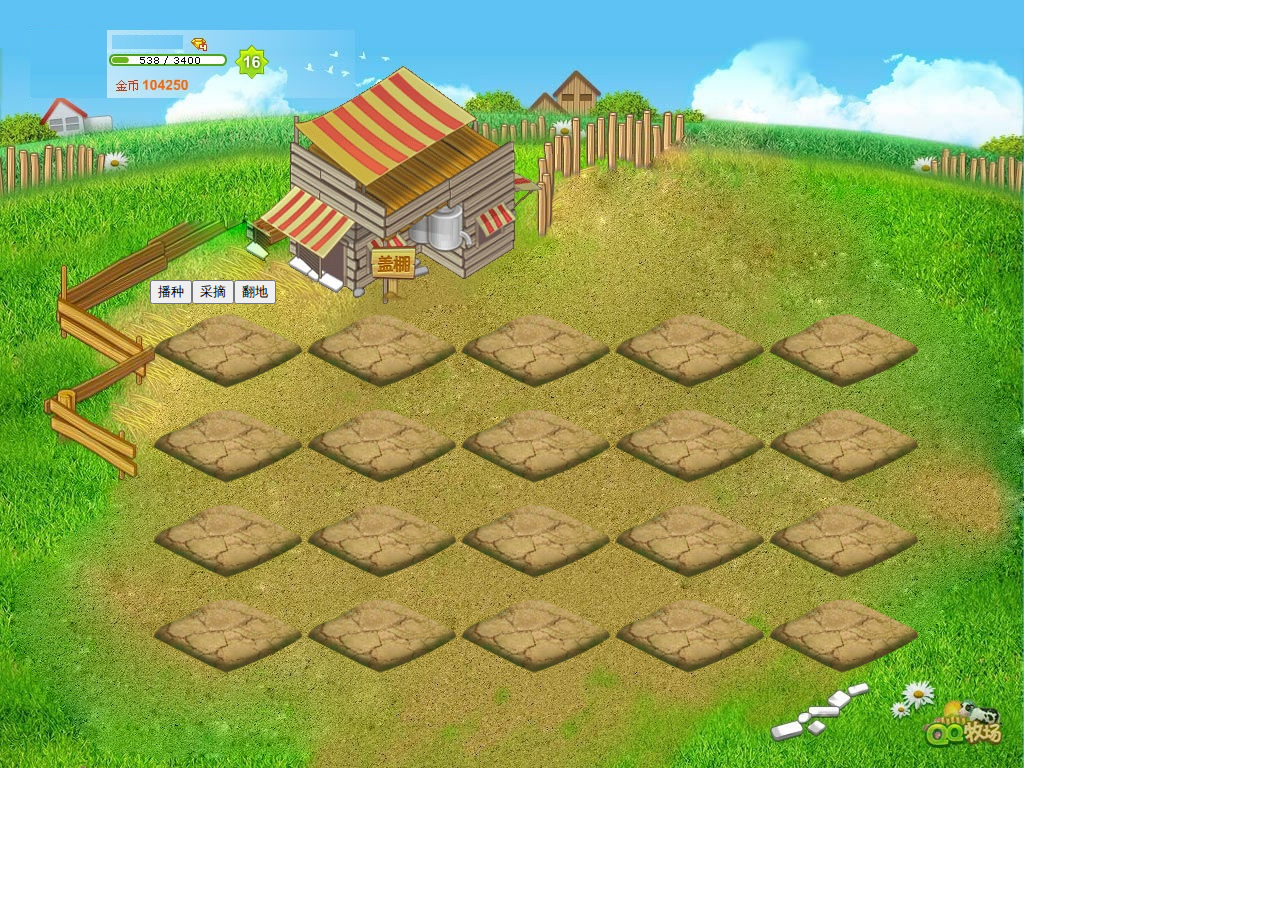
<file: QQ农场/index.html>
<!DOCTYPE html>
<html>
	<head>
		<meta charset="utf-8" />
		<title>QQ农场</title>
		<link rel="stylesheet" href="css/style.css" />
	</head>
	<body>
		<div class="main">
			<div class="table_jz">
				<table>
					<tr>
						<td><img src="img/none.png" id="0" onclick="ChangeState(this.id)"/> </td>
						<td><img src="img/none.png" id="1" onclick="ChangeState(this.id)"/> </td>
						<td><img src="img/none.png" id="2" onclick="ChangeState(this.id)"/> </td>
						<td><img src="img/none.png" id="3" onclick="ChangeState(this.id)"/> </td>
						<td><img src="img/none.png" id="4" onclick="ChangeState(this.id)"/> </td>
					</tr>
					<tr>
						<td><img src="img/none.png" id="5" onclick="ChangeState(this.id)"/> </td>
						<td><img src="img/none.png" id="6" onclick="ChangeState(this.id)"/> </td>
						<td><img src="img/none.png" id="7" onclick="ChangeState(this.id)"/> </td>
						<td><img src="img/none.png" id="8" onclick="ChangeState(this.id)"/> </td>
						<td><img src="img/none.png" id="9" onclick="ChangeState(this.id)"/> </td>
					</tr>
					<tr>
						<td><img src="img/none.png" id="10" onclick="ChangeState(this.id)"/> </td>
						<td><img src="img/none.png" id="11" onclick="ChangeState(this.id)"/> </td>
						<td><img src="img/none.png" id="12" onclick="ChangeState(this.id)"/> </td>
						<td><img src="img/none.png" id="13" onclick="ChangeState(this.id)"/> </td>
						<td><img src="img/none.png" id="14" onclick="ChangeState(this.id)"/> </td>
					</tr>
					<tr>
						<td><img src="img/none.png" id="15" onclick="ChangeState(this.id)"/> </td>
						<td><img src="img/none.png" id="16" onclick="ChangeState(this.id)"/> </td>
						<td><img src="img/none.png" id="17" onclick="ChangeState(this.id)"/> </td>
						<td><img src="img/none.png" id="18" onclick="ChangeState(this.id)"/> </td>
						<td><img src="img/none.png" id="19" onclick="ChangeState(this.id)"/> </td>
					</tr>
					<tr>
						<input type="button" value="播种" onclick="changeStatu(this.value)" />
						<input type="button" value="采摘" onclick="changeStatu(this.value)" />
						<input type="button" value="翻地" onclick="changeStatu(this.value)" />
					</tr>
				</table>
			</div>
		</div>	
		
	</body>
</html>

<script type="text/javascript">
	
	var statu = 1;//默认为播种状态
	
	var allLand = new Array(20);
	for(var i = 0; i < allLand.length; i++)
	{
		allLand[i] = new Array(3);  //二维数组
		allLand[i][0] = 1;    //土地当前状态
		allLand[i][1] = 0;    //土地的生长周期
	}
	
	function ChangeState(id){	
		if(statu == 1)
		{
			if(allLand[id][0] == 1)
			{
				document.getElementById(id).src='img/seed.png';	
				//修改土地状态为发芽
				allLand[id][0] = 2;
				//土地生产周期为10秒
				allLand[id][1] = 10;
				
				grow(id);
			}
			else{
				alert('土地非空闲状态，不能播种');
			}
		}
		if(statu == 4)
		{
			if(allLand[id][0] == 4)
			{
				document.getElementById(id).src='img/harvest.png';	
				//修改土地状态为翻地
				allLand[id][0] = 5;
			}
			else{
				alert('植物没有成熟，不能采摘');
			}
		}
		if(statu == 5)
		{
			if(allLand[id][0] == 5)
			{
				document.getElementById(id).src='img/none.png';	
				//修改土地状态为播种
				allLand[id][0] = 1;
			}
			else{
				alert('植物非采摘状态，不能铲除');
			}
		}
	}

	function grow(id){
		
		if(allLand[id][1] != 0){
			if(allLand[id][1] <= 5){
				document.getElementById(id).src='img/bud.png';
			}
			allLand[id][1]--;
			setTimeout("grow(" +id+ ")",1000);
		}else{
			document.getElementById(id).src='img/flower.gif';	
			allLand[id][0] = 4;
		}		
	}
	
	function changeStatu(sta){
		if(sta == '播种'){
			statu = 1;	
		}
		if(sta == '发芽'){
			statu = 2;	
		}
		if(sta == '结果'){
			statu = 3;	
		}
		if(sta == '采摘'){
			statu = 4;	
		}
		if(sta == '翻地'){
			statu = 5;	
		}
	}
</script>
</file>
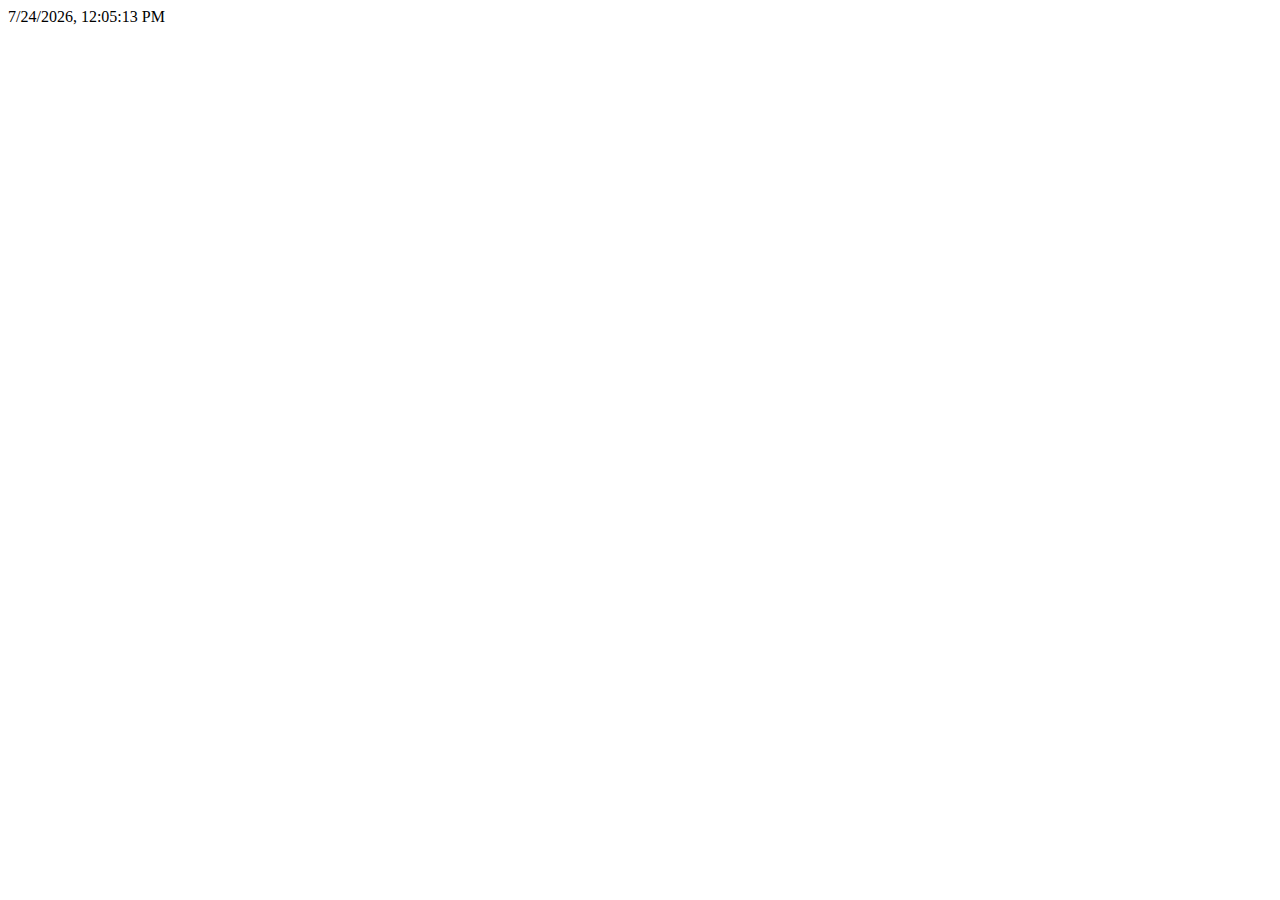
<file: 定时器、日期联动/定时器.html>
<!DOCTYPE html>
<html>
	<head>
		<meta charset="UTF-8">
		<title>定时器</title>
	</head>
	<body>
		<div id="curTime"></div>
	</body>
</html>

<script>
	function getCurDate(){
		//获取当前的日期时间
		var d = new Date();
		//转化为本地的日期时间格式
		var stime = d.toLocaleString();
		
		document.getElementById("curTime").innerHTML=stime;
		
		//定时器,每隔1000毫秒=1秒执行一次getCurDate()方法
		setTimeout("getCurDate()", 1000);
	}
	
	getCurDate();
	
</script>
</file>
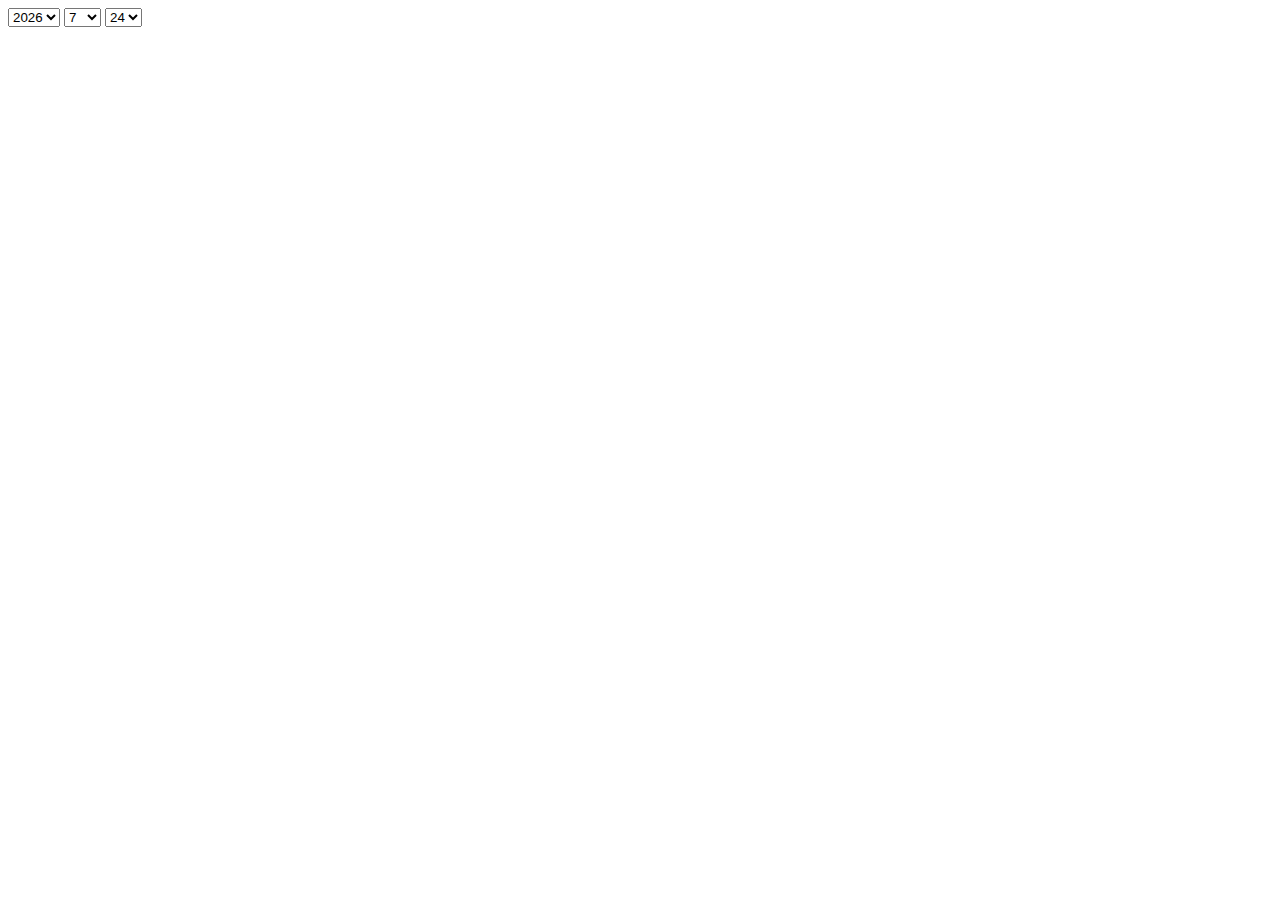
<file: 定时器、日期联动/日期的三级联动.html>
<!DOCTYPE html>
<html lang="en">

<head>
    <meta charset="UTF-8">
    <meta name="viewport" content="width=device-width, initial-scale=1.0">
    <meta http-equiv="X-UA-Compatible" content="ie=edge">
    <title>三级联动</title>
    
</head>

<body >
    <form name=form1> 
        <select name=YYYY onchange="YYYYMM(this.value)">
            <option value="">年</option>
        </select>
        <select name=MM onchange="MMDD(this.value)">
            <option value="">月</option>
        </select>
        <select name=DD>
            <option value="">日</option>
        </select>
        <span class="H"></span>
    </form>

    <script language="JavaScript">
        window.onload = function () {
            strYYYY = document.form1.YYYY.outerHTML;
            strMM = document.form1.MM.outerHTML;
            strDD = document.form1.DD.outerHTML;
            LastDay = [31, 28, 31, 30, 31, 30, 31, 31, 30, 31, 30, 31];

            //先给年下拉框赋内容
            var y = new Date().getFullYear();
            var str = strYYYY.substring(0, strYYYY.length - 9);
            for (var i = (y - 30); i < (y + 30); i++) //以今年为准，前30年，后30年
            {
                str += "<option value='" + i + "'> " + i + "</option>\r\n";
            }
            document.form1.YYYY.outerHTML = str + "</select>";
            document.form1.YYYY.value = y;

            //赋月份的下拉框
            var str = strMM.substring(0, strMM.length - 9);
            for (var i = 1; i < 13; i++) {
                str += "<option value='" + i + "'> " + i + "</option>\r\n";
            }
            document.form1.MM.outerHTML = str + "</select>";
            document.form1.MM.value = new Date().getMonth() + 1;


            var n = LastDay[new Date().getMonth()];
            if (new Date().getMonth() == 1 && IsRun(YYYYvalue)) n++;
            writeDay(n); //赋日期下拉框
            document.form1.DD.value = new Date().getDate();
        }

        function YYYYMM(str) //年发生变化时日期发生变化(主要是判断闰平年)
        {
            var MMvalue = document.form1.MM.options[document.form1.MM.selectedIndex].value;
            // if (MMvalue == "") {
            //     DD.outerHTML = strDD;
            //     return;
            // }
            var n = LastDay[MMvalue - 1];
            if (MMvalue == 2 && IsRun(str)) n++;
            writeDay(n)
        }

        function MMDD(str) //月发生变化时日期联动
        {
            var YYYYvalue = document.form1.YYYY.options[document.form1.YYYY.selectedIndex].value;
            // if (str == "") {
            //     DD.outerHTML = strDD;
            //     return;
            // }
            var n = LastDay[str - 1];
            if (str == 2 && IsRun(YYYYvalue)) n++;
            writeDay(n)
        }

        function writeDay(n) //据条件写日期的下拉框
        {
            var s = strDD.substring(0, strDD.length - 9);
            for (var i = 1; i < (n + 1); i++)
                s += "<option value='" + i + "'> " + i + "</option>\r\n";
            document.form1.DD.outerHTML = s + "</select>";
        }

        function IsRun(year) //判断是否闰平年
        {
            return (0 == year % 4 && (year % 100 != 0 || year % 400 == 0))
        }


        // alert(sec);
        // document.getElementsByClassName('H')[0].innerHTML = hou + ":" + min + ":" + sec;
        function time() {
            var hou = new Date().getHours()<10?"0"+ new Date().getHours() : new Date().getHours();
            var min = new Date().getMinutes()<10?"0"+ new Date().getMinutes() : new Date().getMinutes();
            var sec = new Date().getSeconds()<10?"0"+ new Date().getSeconds() : new Date().getSeconds();
            document.getElementsByClassName('H')[0].innerHTML = hou + " : " + min + " : " + sec;
           
        }
      window.setInterval("time()", 1000);
        //-->
    </script>
</body>

</html>
</file>
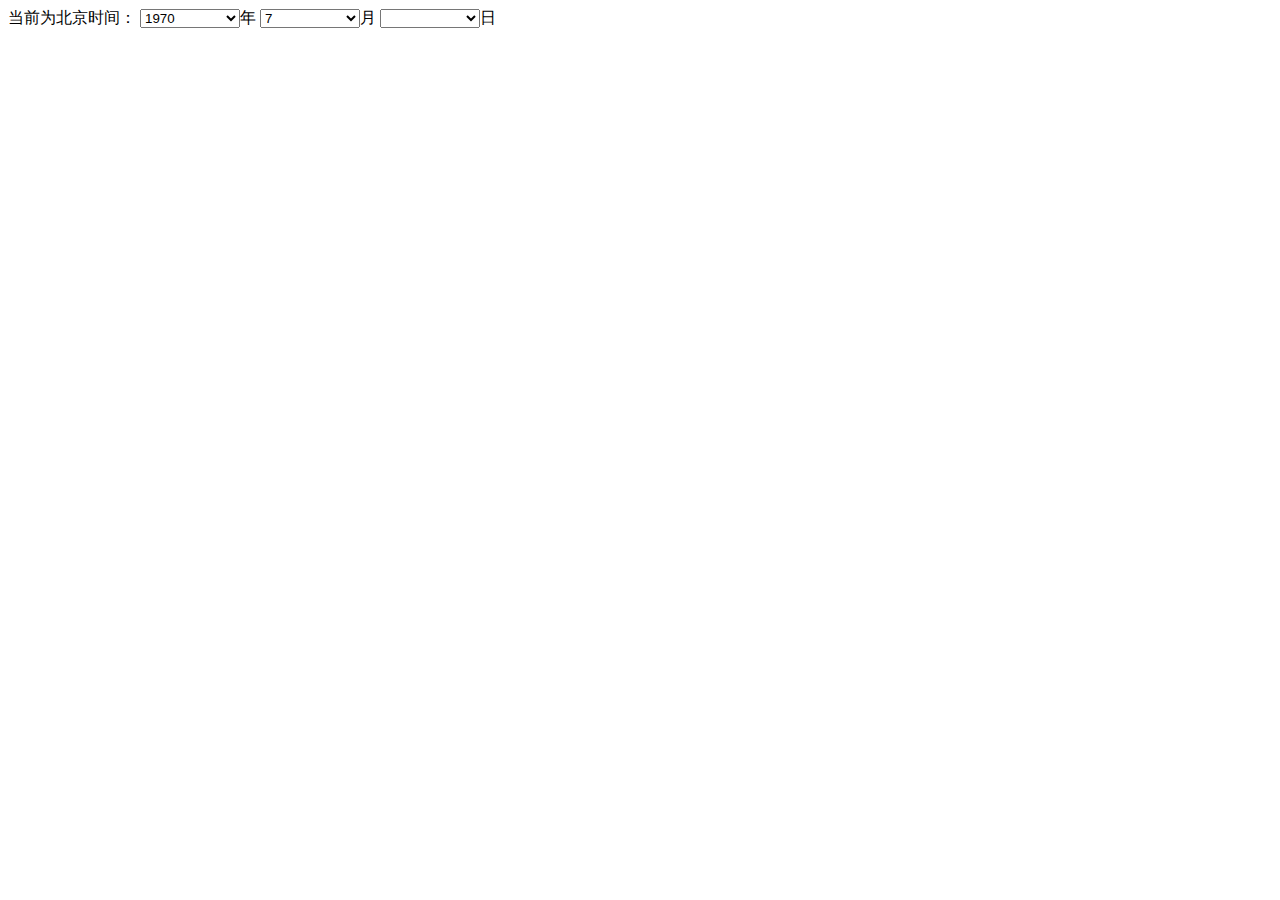
<file: 定时器、日期联动/日期的联动.html>
<!DOCTYPE html>
<html>
	<head>
		<meta charset="UTF-8">
		<title></title>
		<style>
			select{width: 100px;}
		</style>
	</head>
	<body>
		当前为北京时间：
		<select id="selYear"></select>年
		<select id="selMonth" onchange="getMonth()"></select>月
		<select id="selDay"></select>日	
		<span class="H"></span>
	</body>
</html>

<script>
	function init(){
		
		var d = new Date();
		
		//年的下拉框
		var year = document.getElementById("selYear")
		//创建一个option对象 <option value="1970">1970</option>
		for(var i=1970; i<=2020; i++){
			var op = new Option(i,i);
			if(i==d.getFullYear()){
				//当前处于选择状态
				op.selected=true;
			}
			//将option追加到year下拉框中
			year.appendChild(op);
		}
		
		//创建月
		var month = document.getElementById("selMonth");
		for(var i=1; i<=12; i++){
			var op = new Option(i,i);
			if(i==(d.getMonth()+1)){
				op.selected=true;
			}
			month.appendChild(op);
		}
	
	}
	
	//获取月
	function getMonth(){
		var month = document.getElementById("selMonth");
		var curMonth = month.value;
		
		var day = document.getElementById("selDay");
		var days=[0,31,28,31,30,31,30,31,31,30,31,30,31];
		
		//如果年是闰年，那么28会变为29
		
		//清空
		day.innerHTML='';
		for(var i=1; i<=days[curMonth]; i++){
			
			var op = new Option(i,i);
			day.appendChild(op);
		}
	}
	
	function IsRun(year) //判断是否闰平年
    {
        return (0 == year % 4 && (year % 100 != 0 || year % 400 == 0))
    }

    function time() {
        var hou = new Date().getHours()<10?"0"+ new Date().getHours() : new Date().getHours();
        var min = new Date().getMinutes()<10?"0"+ new Date().getMinutes() : new Date().getMinutes();
        var sec = new Date().getSeconds()<10?"0"+ new Date().getSeconds() : new Date().getSeconds();
        document.getElementsByClassName('H')[0].innerHTML = hou + " : " + min + " : " + sec;      
    }
    window.setInterval("time()", 1000);

	init();
	
</script>
</file>
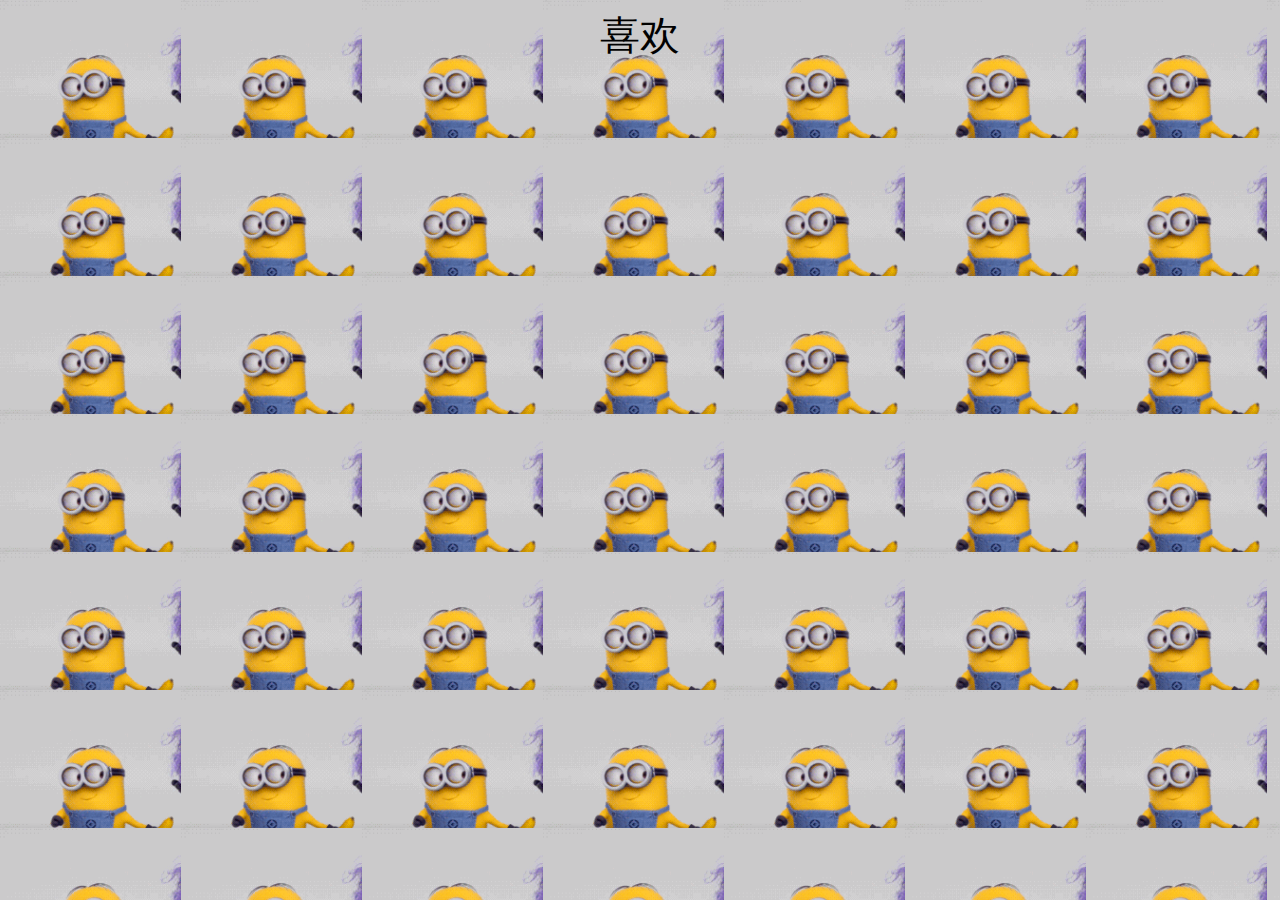
<file: 漂浮广告/hello.html>
<!DOCTYPE html>
<html>
	<head>
		<meta charset="UTF-8">
		<title></title>
	</head>
	<style>
		div{
			text-align: center;
			font-size: 40px;
		}
	</style>
	<body>
		<style>
			body{
				background-image: url(img/3.png);
			}
		</style>
		<div id="dvWelcome"></div>
	</body>
</html>

<script>
	var msg = "喜欢你没道理  小柯柯~~";
	var i=1;
	function show(){
		var showMsg = msg.substr(0,i);
		i++;
		if(i>msg.length){
			i=0;
		}
		
		document.getElementById("dvWelcome").innerHTML = showMsg;
		setTimeout("show()",400);
	}
	
	show();
	
</script>
</file>
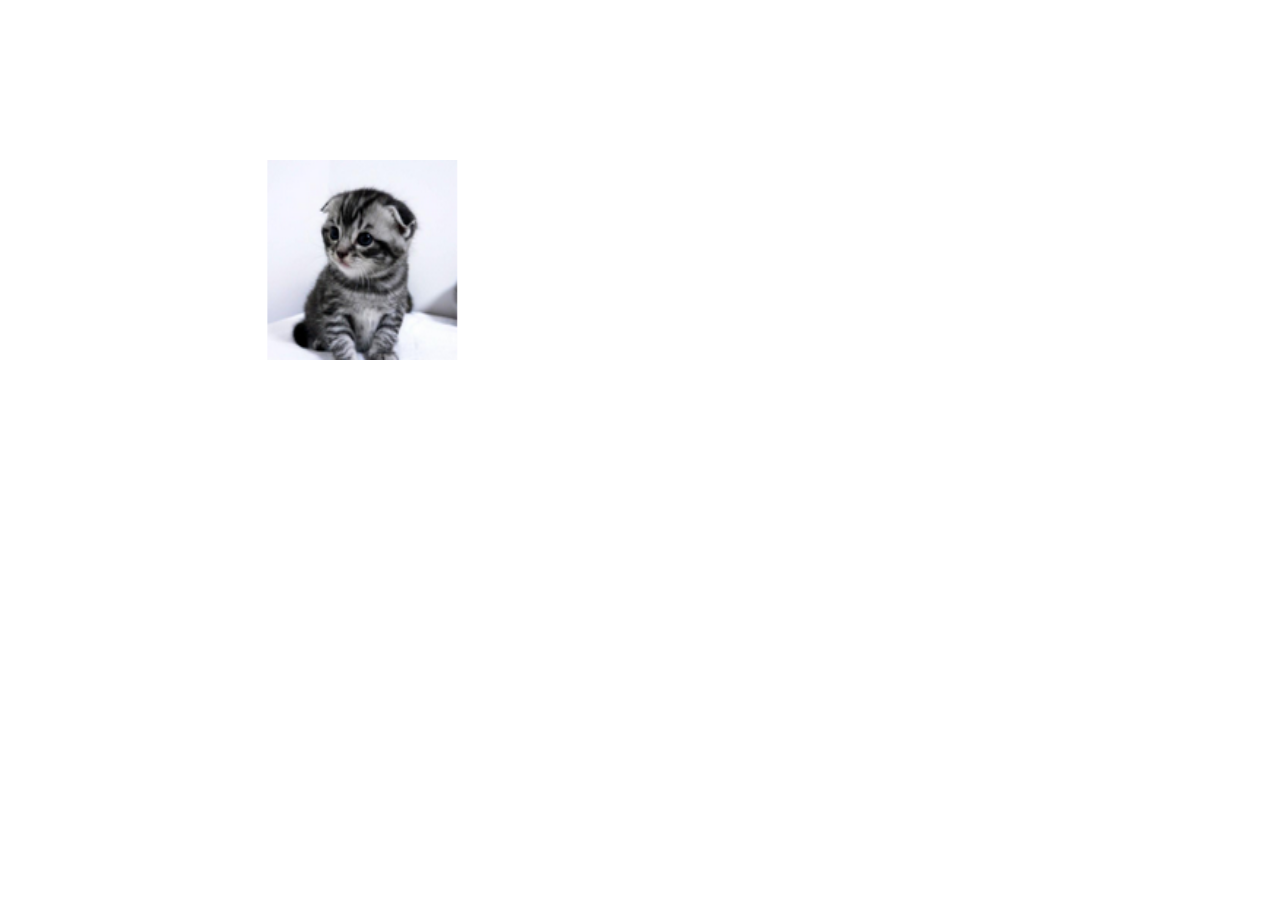
<file: 漂浮广告/漂浮广告.html>
<!DOCTYPE html>
<html>
	<head>
		<meta charset="UTF-8">
		<title></title>
	</head>
	<body>
		<style type="text/css">
        #demo {
            width: 100px;
            height: 100px;
            position:absolute;
            border-radius:50px;
        }
    	</style>
    	
		<div style="left: 200px; top: 100px; position: absolute;" id="demo">
			<img src="img/1.png" width="200" height="200"/>
		</div>
		
	</body>
</html>

<script>
	window.onload = function(){
        var demo = document.getElementById('demo');
        var sx = sy = 10;
        var x = y = 0;
   
        function move(){
            if(document.documentElement.clientWidth - demo.offsetWidth-10 < x || x < 0){
                sx = -sx;
            }
   
            if(document.documentElement.clientHeight - demo.offsetHeight-10 < y || y < 0){
                sy = -sy;
            }
   
            x = demo.offsetLeft + sx;
                y = demo.offsetTop + sy;
   
            demo.style.left = x + 'px';
            demo.style.top = y + 'px';
        }
   
        var timer = setInterval(move, 100);
 
        demo.onmouseover = function(){
            clearInterval(timer);
        }

        demo.onmouseout = function(){
            timer = setInterval(move, 100);
        }	
	}
	
	move();
	
</script>
</file>
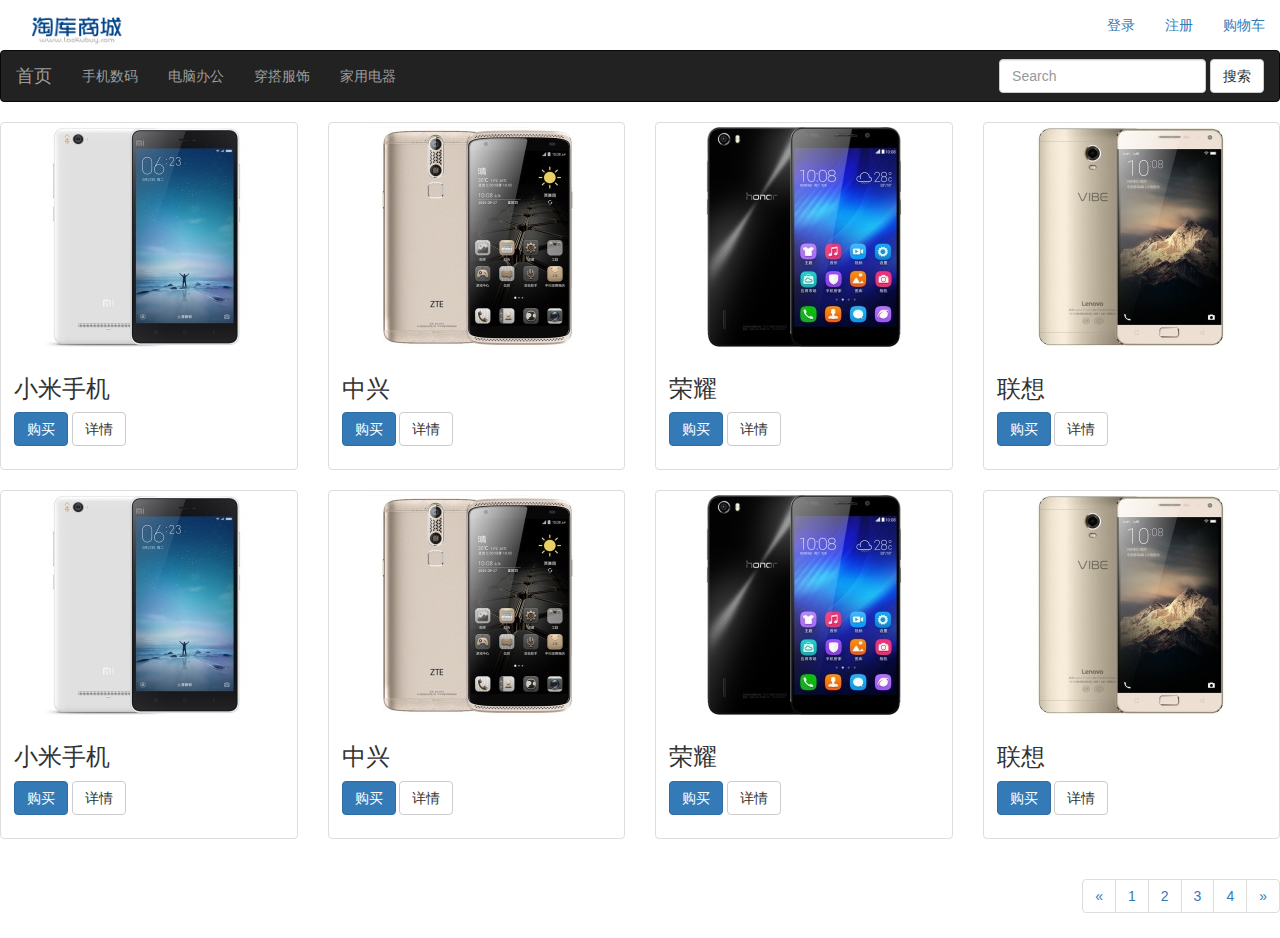
<file: 登录注册/手机数码展示页.html>
<!DOCTYPE html>
<html>
	<head>
		<meta charset="UTF-8">
		<title>展示页</title>
		<link rel="stylesheet" href="css/bootstrap.min.css" />
		<script type="text/javascript" src="js/jquery-3.2.1.min.js" ></script>
		<script type="text/javascript" src="js/bootstrap.min.js" ></script>
	
	<style type="text/css">
		.img img{
			width: 250px;
			height: 150px;
		}
	</style>
		
	</head>
	
	<body>
		
		<div class="container-fluid">
				<!--logo区域-->
				<div class="navbar-header">
					<a href="#" class="navbar-brand">
						<img src="img/logo3.png" width="100" height="30"/>
						
					</a>
				</div>
				
				<!--菜单区域-->
				<ul class="nav navbar-nav navbar-right">
					<li><a href="#">登录</a></li>
					<li><a href="#">注册</a></li>
					<li><a href="#">购物车</a></li>
				</ul>
				
		</div>
		
		<!--导航栏-->
		<nav class="navbar navbar-inverse" role="navigation">
    		<div class="container-fluid"> 
   			<div class="navbar-header">
        		<a class="navbar-brand" href="#">首页</a>
    		</div>
    		
    		<ul class="nav navbar-nav">
    			<li><a href="#">手机数码</a></li>
				<li><a href="#">电脑办公</a></li>
				<li><a href="#">穿搭服饰</a></li>
				<li><a href="#">家用电器</a></li>
			</ul>
    		
    		<form class="navbar-form navbar-right" role="search">
        		<div class="form-group">
            		<input type="text" class="form-control" placeholder="Search">
        		</div>
        		<button type="submit" class="btn btn-default">搜索</button>
    		</form>
    		
    		<!--<button type="button" class="btn btn-default navbar-btn navbar-right">
          	  登录
        	</button>
        	<button type="button" class="btn btn-default navbar-btn navbar-right">
           	 注册
        	</button>-->
        	
    		</div>

		</nav>
	
		<!--面包屑导航-->
		<!--<div class="row">
			<div class="col-md-3"></div>
			<div class="col-md-10">
				<ul class="breadcrumb">
					<li><a href="#">首页</a></li>
					<li><a href="#">手机数码</a></li>
				</ul>
			</div>
		</div>-->
			
		
		<div class="row">
    		<div class="col-md-3">
        		<div class="thumbnail">
            		<img src="img/c_0001.jpg" />
            		<div class="caption">
                		<h3>小米手机</h3>
                		<p></p>
                		<p>
                    		<a href="#" class="btn btn-primary" role="button">
                        		购买
                    		</a>
                    		<a href="#" class="btn btn-default" role="button">
                        		详情
                    		</a>
                		</p>
            		</div>
        		</div>
    		</div>
    		<div class="col-md-3">
        		<div class="thumbnail">
            		<img src="img/c_0002.jpg" />
            		<div class="caption">
                		<h3>中兴</h3>
                		<p></p>
                		<p>
                    		<a href="#" class="btn btn-primary" role="button">
                        		购买
                    		</a>
                    		<a href="#" class="btn btn-default" role="button">
                        		详情
                    		</a>
                		</p>
            		</div>
        		</div>
    		</div>
    		<div class="col-md-3">
        		<div class="thumbnail">
            		<img src="img/c_0003.jpg" />
            		<div class="caption">
                		<h3>荣耀</h3>
                		<p></p>
                		<p>
                    		<a href="#" class="btn btn-primary" role="button">
                        		购买
                    		</a>
                    		<a href="#" class="btn btn-default" role="button">
                        		详情
                    		</a>
                		</p>
            		</div>
        		</div>
    		</div>
    		<div class="col-md-3">
        		<div class="thumbnail">
            		<img src="img/c_0004.jpg" />
            		<div class="caption">
                		<h3>联想</h3>
                		<p></p>
                		<p>
                    		<a href="#" class="btn btn-primary" role="button">
                        		购买
                    		</a>
                    		<a href="#" class="btn btn-default" role="button">
                        		详情
                    		</a>
                		</p>
            		</div>
        		</div>
    		</div>
		</div>
		
    			<div class="row">
    		<div class="col-md-3">
        		<div class="thumbnail">
            		<img src="img/c_0001.jpg" />
            		<div class="caption">
                		<h3>小米手机</h3>
                		<p></p>
                		<p>
                    		<a href="#" class="btn btn-primary" role="button">
                        		购买
                    		</a>
                    		<a href="#" class="btn btn-default" role="button">
                        		详情
                    		</a>
                		</p>
            		</div>
        		</div>
    		</div>
    		<div class="col-md-3">
        		<div class="thumbnail">
            		<img src="img/c_0002.jpg" />
            		<div class="caption">
                		<h3>中兴</h3>
                		<p></p>
                		<p>
                    		<a href="#" class="btn btn-primary" role="button">
                        		购买
                    		</a>
                    		<a href="#" class="btn btn-default" role="button">
                        		详情
                    		</a>
                		</p>
            		</div>
        		</div>
    		</div>
    		<div class="col-md-3">
        		<div class="thumbnail">
            		<img src="img/c_0003.jpg" />
            		<div class="caption">
                		<h3>荣耀</h3>
                		<p></p>
                		<p>
                    		<a href="#" class="btn btn-primary" role="button">
                        		购买
                    		</a>
                    		<a href="#" class="btn btn-default" role="button">
                        		详情
                    		</a>
                		</p>
            		</div>
        		</div>
    		</div>
    		<div class="col-md-3">
        		<div class="thumbnail">
            		<img src="img/c_0004.jpg" />
            		<div class="caption">
                		<h3>联想</h3>
                		<p></p>
                		<p>
                    		<a href="#" class="btn btn-primary" role="button">
                        		购买
                    		</a>
                    		<a href="#" class="btn btn-default" role="button">
                        		详情
                    		</a>
                		</p>
            		</div>
        		</div>
    		</div>
		</div>
    	
    	<div style="float: right;">
					<ul class="pagination">
						<li>
							<a href="#" aria-label="Previous">
								<span aria-hidden="true">&laquo;</span>
							</a>
						</li>
						<li><a href="#">1</a></li>
						<li><a href="#">2</a></li>
						<li><a href="#">3</a></li>
						<li><a href="#">4</a></li>
						<li>
							<a href="#" aria-label="Next">
								<span aria-hidden="true">&raquo;</span>
							</a>
						</li>
					</ul>
				</div>
	</body>
</html>
</file>
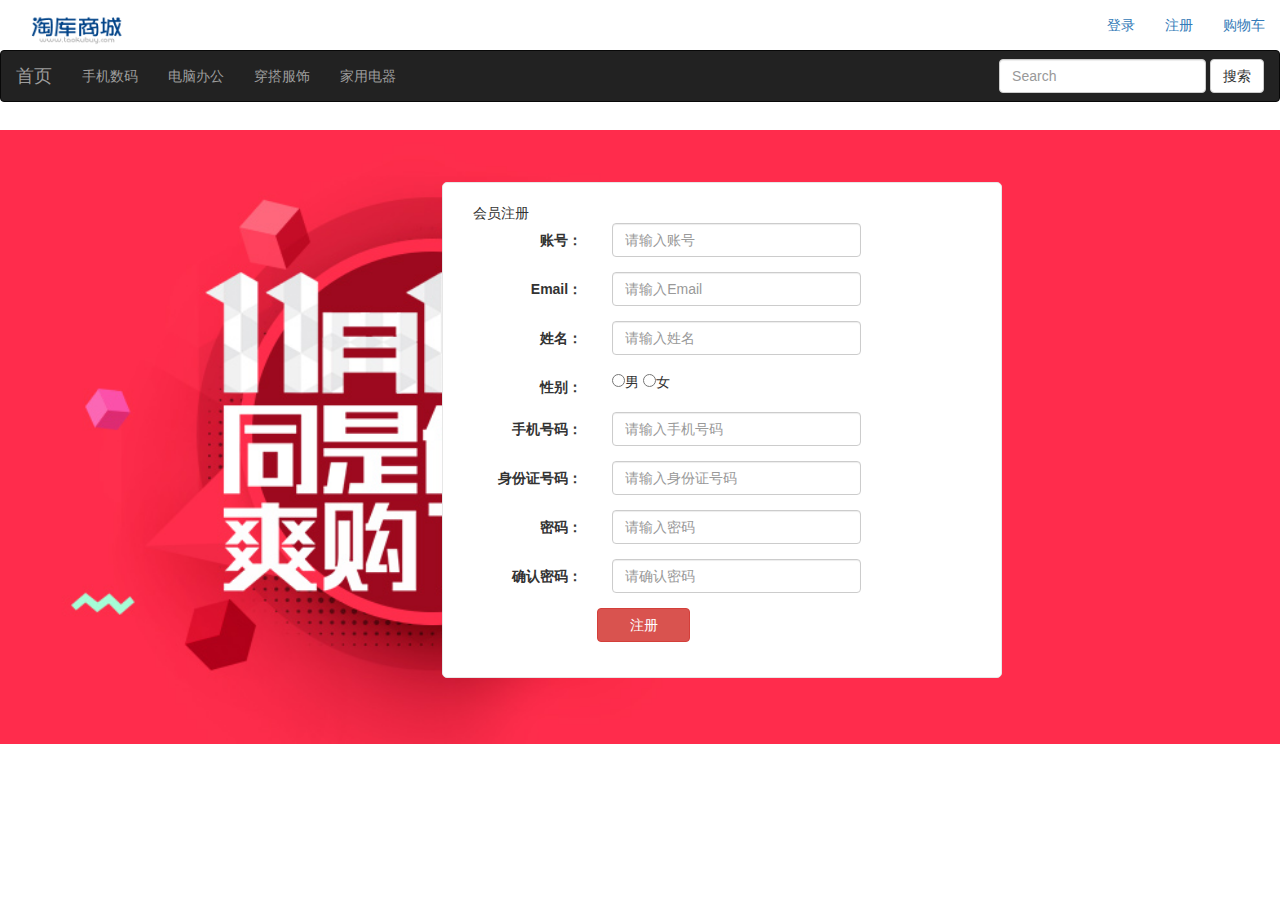
<file: 登录注册/注册.html>
<!DOCTYPE html>
<html>
	<head>
		<meta charset="UTF-8">
		<title>用户注册</title>
		<link rel="stylesheet" type="text/css" href="css/bootstrap.min.css"/>
		<script type="text/javascript" src="js/jquery-3.2.1.min.js" ></script>
		<script type="text/javascript" src="js/bootstrap.min.js" ></script>
	</head>
	<body>
		
		<div class="container-fluid">
				<!--logo区域-->
				<div class="navbar-header">
					<a href="#" class="navbar-brand">
						<img src="img/logo3.png" width="100" height="30"/>
						
					</a>
				</div>
				
				<!--菜单区域-->
				<ul class="nav navbar-nav navbar-right">
					<li><a href="登录.html">登录</a></li>
					<li><a href="注册.html">注册</a></li>
					<li><a href="#">购物车</a></li>
				</ul>
				
		</div>
		
		<!--导航栏-->
		<nav class="navbar navbar-inverse" role="navigation">
    		<div class="container-fluid"> 
   			<div class="navbar-header">
        		<a class="navbar-brand" href="#">首页</a>
    		</div>
    		
    		<ul class="nav navbar-nav">
    			<li><a href="#">手机数码</a></li>
				<li><a href="#">电脑办公</a></li>
				<li><a href="#">穿搭服饰</a></li>
				<li><a href="#">家用电器</a></li>
			</ul>
    		
    		<form class="navbar-form navbar-right" role="search">
        		<div class="form-group">
            		<input type="text" class="form-control" placeholder="Search">
        		</div>
        		<button type="submit" class="btn btn-default">搜索</button>
    		</form>
    		
    		</div>

		</nav>
		
		
		<div class="container" style=" width: 100%;height:630px;background: url(img/loginbg.jpg);
			background-repeat: no-repeat;background-size: contain;background-position: center;">
			
			<div class="row" >
				<div class="col-md-4"></div>
				<div class="col-md-5" >
            	<div style="width: 560px;border: 1px solid#E7E7E7;padding: 20px 0px 20px 30px;border-radius: 5px;margin-top: 60px;background:#fff;">
                    <font>会员注册</font>
					<form action="手机数码展示页.html" method="post" class="form-horizontal" onsubmit="return checkForm()">
						<div class="form-group">
						<label for="" class="col-md-3 control-label">账号：</label>
						<div class="col-md-6">						
							<input type="text" class="form-control"  id="txtNum"  placeholder="请输入账号" />
							<span id="accountMsg"></span>
						</div>
						</div>	
						
						<div class="form-group">
						<label for="" class="col-md-3 control-label">Email：</label>
						<div class="col-md-6">						
							<input type="text" class="form-control"  id="txtEmail"  placeholder="请输入Email" />
							<span id="emailMsg"></span>
						</div>
						</div>	
						
						<div class="form-group">
						<label for="" class="col-md-3 control-label">姓名：</label>
						<div class="col-md-6">						
							<input type="text" class="form-control"  id="txtName"  placeholder="请输入姓名" />
						</div>
						</div>	
						
						<div class="form-group">
						<label for="" class="col-md-3 control-label">性别：</label>
						<div class="col-md-6">						
							<input type="radio" id="rdSex" value="male"/>男
							<input type="radio" id="rdSex" value="female"/>女<br>
						</div>
						</div>
						
						<div class="form-group">
						<label for="" class="col-md-3 control-label">手机号码：</label>
						<div class="col-md-6">						
							<input type="text" class="form-control"  id="txtPhone"  placeholder="请输入手机号码" />
							<span id="phoneMsg"></span>
						</div>
						</div>	
						
						<div class="form-group">
						<label for="" class="col-md-3 control-label">身份证号码：</label>
						<div class="col-md-6">						
							<input type="text" class="form-control"  id="txtID"  placeholder="请输入身份证号码" />
							<span id="idMsg"></span>
						</div>
						</div>	
						
						<div class="form-group">
						<label for="" class="col-md-3 control-label">密码：</label>
						<div class="col-md-6">						
							<input type="password" class="form-control"  id="txtPwd"  placeholder="请输入密码" />
							<span id="pwdMsg"></span>
						</div>
						</div>		
						
						<div class="form-group">
						<label for="" class="col-md-3 control-label">确认密码：</label>
						<div class="col-md-6">						
							<input type="password" class="form-control"  id="txtPwdr"  placeholder="请确认密码" />
							<span id="pwdrMsg"></span>
						</div>
						</div>	
						
					<div class="form-group">
						<input type="submit" value="注册" class="col-md-2 col-md-offset-3 btn btn-danger" />				
											
					</div>
				</form>
				</div>
				</div>
				<div class="col-md-3"></div>
			
			</div>		
		</div>
	
	</body>
</html>


<script>
	
	function checkForm(){

		//验证账号
		var account = document.getElementById("txtNum").value;
		accountMsg.innerHTML="";
		if(account.length!=6){
			accountMsg.innerHTML="<font color='red'>账号格式不正确</font>";
			return false;
		}
			
		//验证邮箱
		var email = document.getElementById("txtEmail").value;
		//89544655@qq.com
		emailMsg.innerHTML='';
		var expEmail=/^\w{1,}@\w{2,}[.]\w{2,3}$/;
		if(!expEmail.test(email)){
			emailMsg.innerHTML="<font color='red'>邮箱格式不正确！";
			return false;
		}
		
		//验证手机号码
		var phone = document.getElementById("txtPhone").value;
		phoneMsg.innerHTML='';
		var expPhone=/^1[34578]\d{9}$/;
		if(!expPhone.test(phone)){
			phoneMsg.innerHTML="<font color='red'>手机号码格式不正确！";
			return false;
		}
		
		//验证手机号码
		var ID = document.getElementById("txtID").value;
		idMsg.innerHTML='';
		var expID=/^[1-9]\d{5}(18|19|([23]\d))\d{2}((0[1-9])|(10|11|12))(([0-2][1-9])|10|20|30|31)\d{3}[0-9Xx]$/;
		if(!expID.test(ID)){
			idMsg.innerHTML="<font color='red'>身份证号码格式不正确！";
			return false;
		}
					
		//验证密码
		var Pwd = document.getElementById("txtPwd").value;
		pwdMsg.innerHTML='';
		var exPwd=/^\d{6}$/;
		if(!exPwd.test(Pwd)){
			pwdMsg.innerHTML="<font color='red'>密码格式不正确（必须为6位数字）</font>";
			return false;
		}
		
		//验证确认密码
		var Pwdr = document.getElementById("txtPwdr").value;
		pwdrMsg.innerHTML='';
		if(!(Pwd == Pwdr)){
			pwdrMsg.innerHTML="<font color='red'>确认密码与密码不一致</font>";
			return false;
		}
 
 
		return true;
	}
	
</script>
</file>
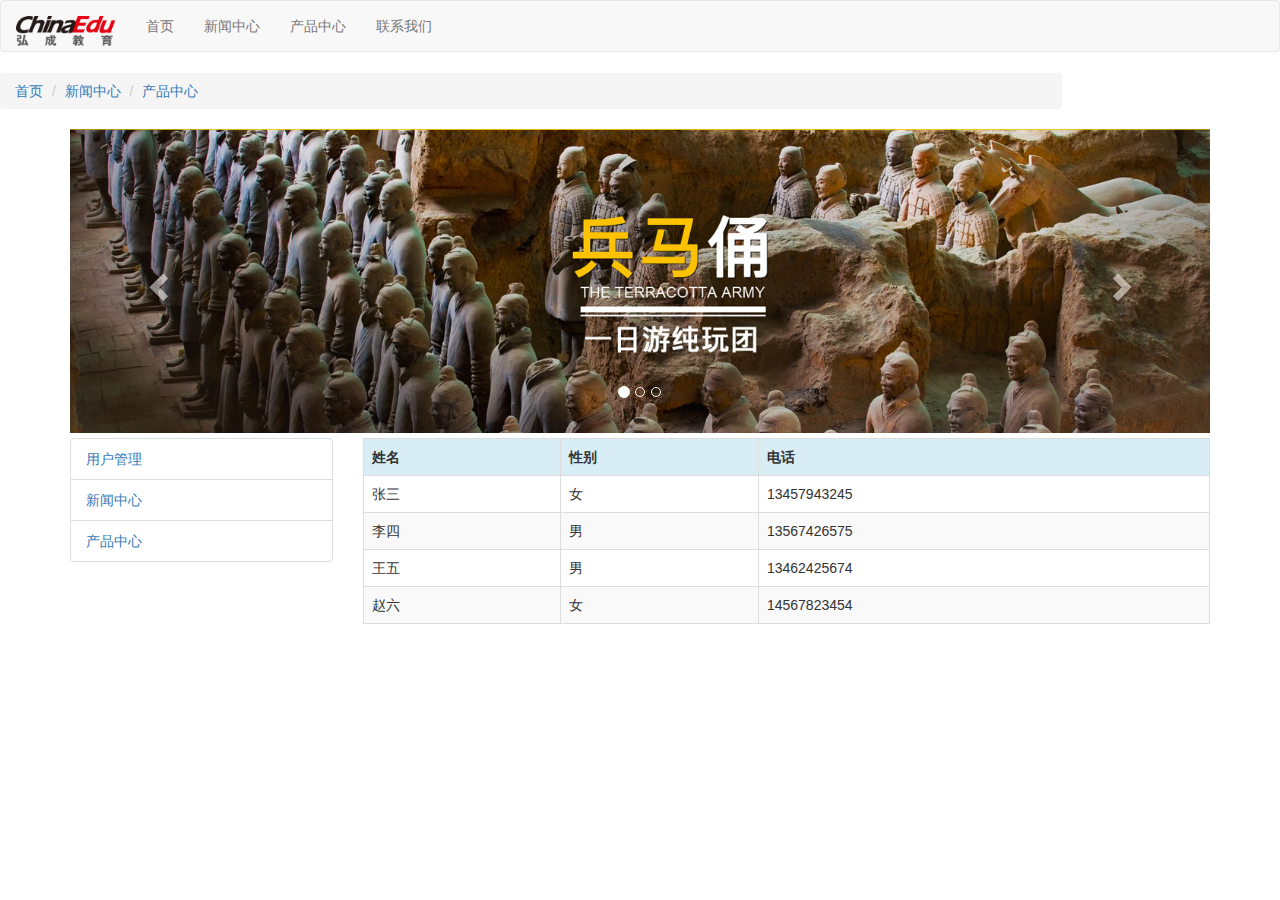
<file: 登录注册/首页展示.html>
<!DOCTYPE html>
<html>
	<head>
		<meta charset="UTF-8">
		<title>导航栏</title>
		<link rel="stylesheet" href="css/bootstrap.min.css" />
		<style type="text/css">
			body{margin: 0; padding: 0;}
			.mymg{
				margin-top: 5px;
			}
		</style>
		
		<script src="js/jquery-3.2.1.min.js" type="text/javascript" charset="utf-8"></script>
		<script src="js/bootstrap.min.js" type="text/javascript" charset="utf-8"></script>
		
	</head>
	<body>
		<!--导航栏-->
		<nav class="navbar navbar-default">
			
			<div class="container-fluid">
				<!--logo区域-->
				<div class="navbar-header">
					<a href="#" class="navbar-brand">
						<img src="img/logo.png" width="100" height="30"/>
						
					</a>
				</div>
				
				<!--菜单区域-->
				<ul class="nav navbar-nav">
					<li><a href="#">首页</a></li>
					<li><a href="#">新闻中心</a></li>
					<li><a href="#">产品中心</a></li>
					<li><a href="#">联系我们</a></li>
				</ul>
				
			</div>
			
		</nav>
		
		<!--面包屑导航-->
			<div class="row">
				<div class="col-md-3"></div>
				<div class="col-md-10">
					<ul class="breadcrumb">
						<li><a href="#">首页</a></li>
						<li><a href="#">新闻中心</a></li>
						<li><a href="#">产品中心</a></li>	
					</ul>
				</div>
			</div>
			
			
		
		<!--主题部分-->
		<div class="container">
			
			<div class="row">
				
				<div class="col-md-12">
					<div id="myCarousel" class="carousel slide">
					    <!-- 轮播（Carousel）指标 -->
					    <ol class="carousel-indicators">
					        <li data-target="#myCarousel" data-slide-to="0" class="active"></li>
					        <li data-target="#myCarousel" data-slide-to="1"></li>
					        <li data-target="#myCarousel" data-slide-to="2"></li>
					    </ol>   
					    <!-- 轮播（Carousel）项目 -->
					    <div class="carousel-inner">
					        <div class="item active">
					            <img src="img/banner_1.jpg" alt="First slide">
					        </div>
					        <div class="item">
					            <img src="img/banner_2.jpg" alt="Second slide">
					        </div>
					        <div class="item">
					            <img src="img/banner_3.jpg" alt="Third slide">
					        </div>
					    </div>
					    <!-- 轮播（Carousel）导航 -->
					    <a class="carousel-control left" href="#myCarousel" 
					       data-slide="prev"> <span _ngcontent-c3="" aria-hidden="true" class="glyphicon glyphicon-chevron-left"></span></a>
					    <a class="carousel-control right" href="#myCarousel" 
					       data-slide="next">
					    	<span _ngcontent-c3="" aria-hidden="true" class="glyphicon glyphicon-chevron-right"></span>
					    </a>
					</div>
				</div>
				
			</div>
			
			<div class="row mymg">
				<div class="col-md-3">
					<ul class="list-group">
						<li class="list-group-item"><a href="#" onclick="showDiv()">用户管理</a></li>
						<li class="list-group-item"><a href="#" onclick="showDiv()">新闻中心</a></li>
						<li class="list-group-item"><a href="#" onclick="showDiv()">产品中心</a></li>
					</ul>
				</div>
				<div class="col-md-9" id="1" style="display: block;">
					
					<table class="table table-striped table-hover table-bordered">
						<tr class="info">
							<th>姓名</th>
							<th>性别</th>
							<th>电话</th>
						</tr>
						<tr>
							<td>张三</td>
							<td>女</td>
							<td>13457943245</td>
						</tr>
						<tr>
							<td>李四</td>
							<td>男</td>
							<td>13567426575</td>
						</tr>
						<tr>
							<td>王五</td>
							<td>男</td>
							<td>13462425674</td>
						</tr>
						<tr>
							<td>赵六</td>
							<td>女</td>
							<td>14567823454</td>
						</tr>
					</table>
					
				</div>
				
				
				<div class="col-md-9" id="2" style="display: none;">
					
					<table class="table table-striped table-hover table-bordered">
						<tr class="info">
							<th>日期</th>
							<th>作者</th>
							<th>详情</th>
						</tr>
						<tr>
							<td>2020-5-1</td>
							<td>张三</td>
							<td>xxx产品销售100万</td>
						</tr>
						<tr>
							<td>2020-5-3</td>
							<td>李四</td>
							<td>xxx产品不健康</td>
						</tr>
						<tr>
							<td>2020-5-6</td>
							<td>王五</td>
							<td>有机食物xxx</td>
						</tr>
						<tr>
							<td>2020-6-1</td>
							<td>赵六</td>
							<td>xxx已下架</td>
						</tr>
					</table>
					
				<div class="col-md-9" id="3" style="display: none;">
					
					<table class="table table-striped table-hover table-bordered">
						<tr class="info">
							<th>产品名</th>
							<th>类型</th>
							<th>价格</th>
						</tr>
						<tr>
							<td>牛奶</td>
							<td>饮料</td>
							<td>14</td>
						</tr>
						<tr>
							<td>方便面</td>
							<td>垃圾食品</td>
							<td>24</td>
						</tr>
						<tr>
							<td>西瓜</td>
							<td>水果</td>
							<td>134</td>
						</tr>
						<tr>
							<td>洋葱圈</td>
							<td>膨化食品</td>
							<td>24</td>
						</tr>
					</table>
					
				</div>
				
				
				
				<div style="float: right;">
					<ul class="pagination">
						<li>
							<a href="#" aria-label="Previous">
								<span aria-hidden="true">&laquo;</span>
							</a>
						</li>
						<li><a href="#">1</a></li>
						<li><a href="#">2</a></li>
						<li><a href="#">3</a></li>
						<li><a href="#">4</a></li>
						<li>
							<a href="#" aria-label="Next">
								<span aria-hidden="true">&raquo;</span>
							</a>
						</li>
					</ul>
				</div>
			</div>
		</div>	
	</body>
	<script type="text/javascript">
		var oid = '1';
		function change(){
			id=$(this).parent().parent().Attr('id')
		}
		
		function showDiv() {
			var div1=document.getElementById("1");
			var div2=document.getElementById("2");
			var div3=document.getElementById("3");
			if (div1.style.display=='block')
				div1.style.display='none';
			else div1.style.display='block';
			if (div2.style.display=='block')
				div2.style.display='none';
			else div2.style.display='block';
			if (div3.style.display=='block')
				div3.style.display='none';
			else div3.style.display='block';
		}

	</script>
</html>
</file>
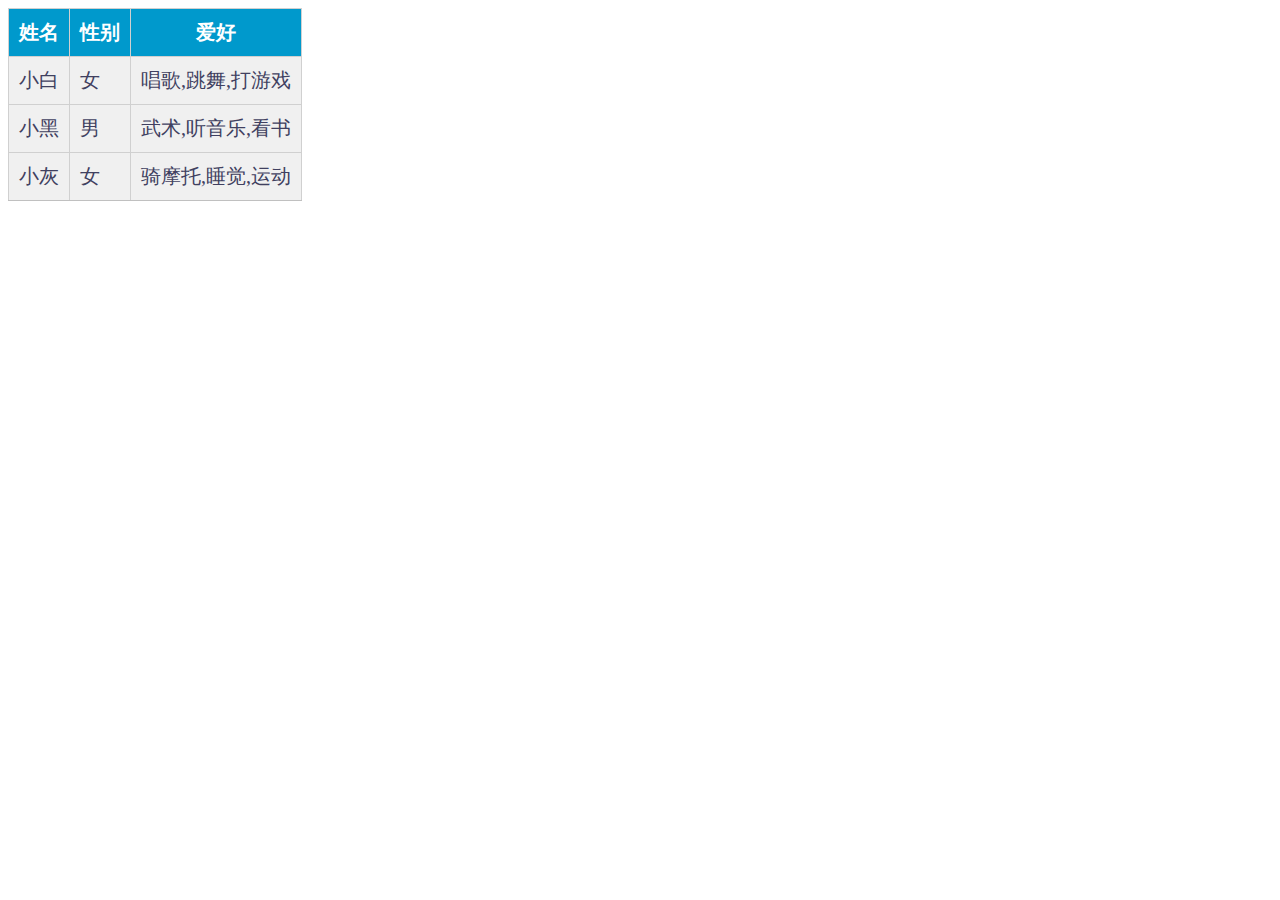
<file: 表格展示/动态创建表格.html>
<!DOCTYPE html>
<html>
	<head>
		<meta charset="utf-8">
		<title>动态数组</title>
		<style>
        {
            margin: 0;
            padding: 0;
        }
        table{
            /*边框折叠*/
            border-collapse: collapse;
            border-spacing: 0;
            border: 1px solid #c0c0c0;
        }
        th,td{
            border: 1px solid #d0d0d0;
            color:#404060;
            padding: 10px;
        }
        th{
            background-color: #09c;
            font: bold 20px "黑体";
            color:#fff;
        }
        td{
            font: 20px "黑体";
        }
        tbody tr{
            background-color: #f0f0f0;
        }
        tbody tr:hover{
            cursor: pointer;
            background-color: #fafafa;
        }
    </style>
		
		<script type="text/javascript" src="js/jquery-3.2.1.min.js" ></script>
		<script type="text/javascript" src="js/bootstrap.min.js" ></script>
		<script>
			var stus=[  {"name":"小白","sex":"女", "loves":["唱歌","跳舞","打游戏"]},
						{"name":"小黑","sex":"男", "loves":["武术","听音乐","看书"]},
						{"name":"小灰","sex":"女", "loves":["骑摩托","睡觉","运动"]},
					 ];
			$(function (){
				var strHTML = "";
				for(var i=0;i<stus.length;i++){
					var temp = stus[i];
					strHTML += "<tr>";
					strHTML += "	<td>"+temp.name+"</td>";
					strHTML += "	<td>"+temp.sex+"</td>";
					strHTML += "	<td>"+temp.loves+"</td>";
					strHTML += "<tr>";
				}
				$("#J_tbData").html(strHTML)
			});
			

		</script>
	</head>
	<body>
		<table >
			<thead>
			<tr>
				<th>姓名</th>
				<th>性别</th>
				<th>爱好</th>
			</tr>	
			</thead>
			<tbody id="J_tbData">
			</tbody>
		</table>			
	</body>
</html>
</file>
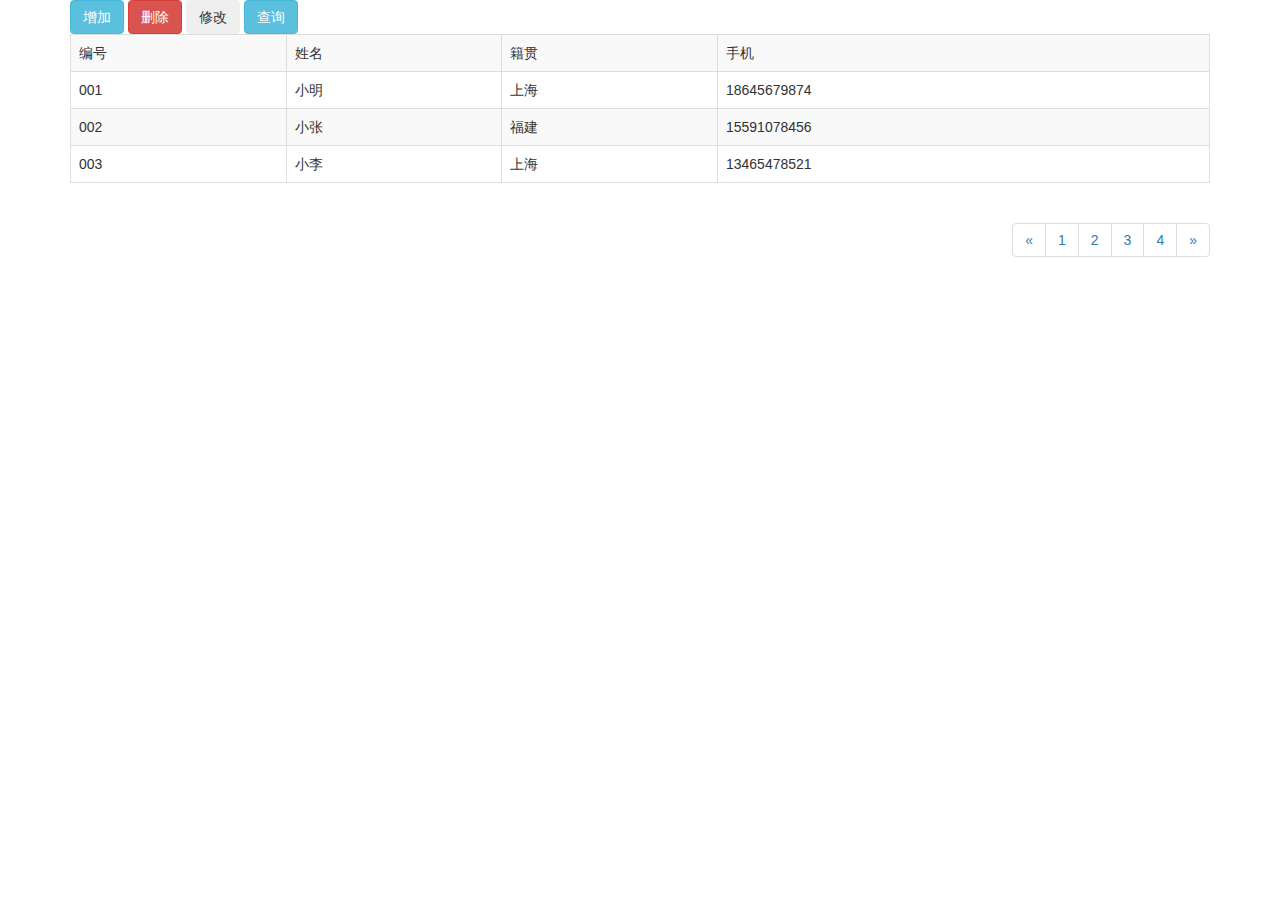
<file: 表格展示/表格展示.html>
<!DOCTYPE html>
<html lang="en">
<head>
    <meta charset="UTF-8">
    <title>Title</title>
    <link rel="stylesheet" href="css/bootstrap.min.css">
</head>
<body>
<div class="container">
    <input type="button" value="增加" class="btn btn-info"/>
    <input type="button" value="删除" class="btn btn-danger"/>
    <input type="button" value="修改" class="btn btn-group-xs"/>
    <input type="button" value="查询" class="btn btn-info"/>

    <table class="table table-bordered table-striped table-hover">
        <tr>
            <td>编号</td>
            <td>姓名</td>
            <td>籍贯</td>
            <td>手机</td>
        </tr>
        <tr>
            <td>001</td>
            <td>小明</td>
            <td>上海</td>
            <td>18645679874</td>
        </tr>
        <tr>
            <td>002</td>
            <td>小张</td>
            <td>福建</td>
            <td>15591078456</td>
        </tr>
        <tr>
            <td>003</td>
            <td>小李</td>
            <td>上海</td>
            <td>13465478521</td>
        </tr>

    </table>
    <div style="float: right;">
        <ul class="pagination">
            <li>
                <a href="#" aria-label="Previous">
                    <span aria-hidden="true">&laquo;</span>
                </a>
            </li>
            <li><a href="#">1</a></li>
            <li><a href="#">2</a></li>
            <li><a href="#">3</a></li>
            <li><a href="#">4</a></li>
            <li>
                <a href="#" aria-label="Next">
                    <span aria-hidden="true">&raquo;</span>
                </a>
            </li>
        </ul>
    </div>
</div>
</body>
</html>
</file>
<file: QQ农场/css/style.css>
body {
	margin:0; 
}

/*.banenrzz {
	BACKGROUND:url(../img/qqdaohang.png) no-repeat center 0px; 
	height:120px;
}*/

.main{
	width: 1024px; 
	height: 768px; 
	background: url(../img/1_100804231616_12.jpg); 
	/*margin-left:0px;*/
}

.table_jz{ 
	width: 820px; 
	height: 300px; 
	/*0:用于上下
	 *auto:用于左右*/
	margin: 0 auto; 
	padding-top: 280px; 
	margin-left: 150px;
}
</file>
